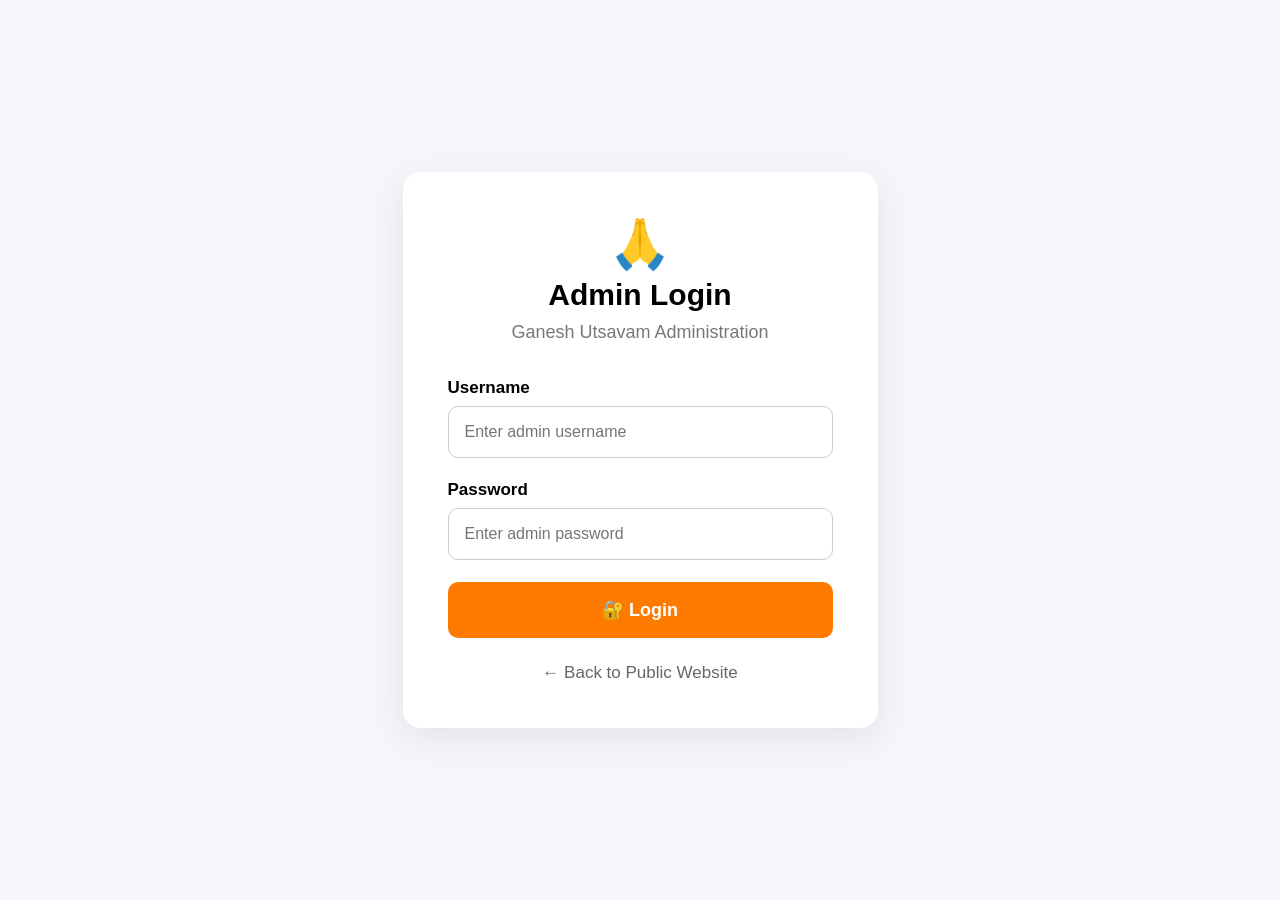
<file: src/main/resources/static/admin-login.html>
<!DOCTYPE html>
<html lang="en">

<head>
    <meta charset="UTF-8">
    <meta name="viewport" content="width=device-width, initial-scale=1.0">

    <title>Admin Login - Ganesh Utsavam</title>

    <style>
        * {
            box-sizing: border-box;
        }

        body {
            margin: 0;
            min-height: 100vh;
            display: flex;
            justify-content: center;
            align-items: center;
            font-family: Arial, sans-serif;
            background: #f4f6fb;
        }

        .login-container {
            width: 100%;
            max-width: 525px;
            padding: 25px;
        }

        .login-card {
            background: white;
            padding: 45px;
            border-radius: 18px;
            box-shadow: 0 10px 35px rgba(0, 0, 0, 0.08);
        }

        .logo {
            text-align: center;
            font-size: 48px;
            margin-bottom: 5px;
        }

        h1 {
            text-align: center;
            margin: 0;
            font-size: 30px;
        }

        .subtitle {
            text-align: center;
            color: #777;
            margin: 10px 0 35px;
            font-size: 18px;
        }

        label {
            display: block;
            font-weight: bold;
            margin-bottom: 8px;
            font-size: 17px;
        }

        input {
            width: 100%;
            padding: 16px;
            margin-bottom: 22px;
            border: 1px solid #ccc;
            border-radius: 10px;
            font-size: 16px;
        }

        input:focus {
            outline: none;
            border-color: #ff7a00;
        }

        .login-btn {
            width: 100%;
            padding: 17px;
            border: none;
            border-radius: 10px;
            background: #ff7a00;
            color: white;
            font-size: 18px;
            font-weight: bold;
            cursor: pointer;
        }

        .login-btn:hover {
            background: #e86d00;
        }

        .error-message {
            background: #ffe5e5;
            color: #c62828;
            padding: 12px;
            border-radius: 8px;
            margin-bottom: 20px;
            text-align: center;
        }

        .back-link {
            display: block;
            text-align: center;
            margin-top: 25px;
            color: #666;
            text-decoration: none;
            font-size: 17px;
        }

        .back-link:hover {
            color: #ff7a00;
        }
    </style>
</head>

<body>

<div class="login-container">

    <div class="login-card">

        <div class="logo">🙏</div>

        <h1>Admin Login</h1>

        <p class="subtitle">
            Ganesh Utsavam Administration
        </p>

        <div id="errorMessage" class="error-message" style="display:none;">
            Invalid username or password.
        </div>

        <form id="loginForm" action="/login" method="post">

            <label for="username">
                Username
            </label>

            <input
                    type="text"
                    id="username"
                    name="username"
                    placeholder="Enter admin username"
                    required
                    autocomplete="username"
            >

            <label for="password">
                Password
            </label>

            <input
                    type="password"
                    id="password"
                    name="password"
                    placeholder="Enter admin password"
                    required
                    autocomplete="current-password"
            >

            <button
                    type="submit"
                    class="login-btn">
                🔐 Login
            </button>

        </form>

        <a href="/" class="back-link">
            ← Back to Public Website
        </a>

    </div>

</div>

<script>

    const loginForm = document.getElementById("loginForm");
    const errorMessage = document.getElementById("errorMessage");
    const loginButton = document.querySelector(".login-btn");

    const params = new URLSearchParams(window.location.search);

    if (params.has("error")) {
        errorMessage.textContent =
            "Invalid username or password.";

        errorMessage.style.display = "block";
    }

    loginForm.addEventListener("submit", async function (event) {

        event.preventDefault();

        errorMessage.style.display = "none";

        loginButton.disabled = true;
        loginButton.textContent = "Logging in...";

        try {

            // Get a fresh CSRF token
            const response = await fetch("/csrf");

            if (!response.ok) {
                throw new Error("Unable to get CSRF token");
            }

            const csrf = await response.json();

            // Create hidden CSRF field
            let csrfInput = loginForm.querySelector(
                'input[name="' + csrf.parameterName + '"]'
            );

            if (!csrfInput) {

                csrfInput = document.createElement("input");

                csrfInput.type = "hidden";
                csrfInput.name = csrf.parameterName;

                loginForm.appendChild(csrfInput);
            }

            csrfInput.value = csrf.token;

            /*
             * IMPORTANT:
             * Let the browser perform the normal form POST.
             * Do NOT use fetch() for /login.
             */
            HTMLFormElement.prototype.submit.call(loginForm);

        } catch (error) {

            console.error(error);

            errorMessage.textContent =
                "Unable to connect to the server.";

            errorMessage.style.display = "block";

            loginButton.disabled = false;
            loginButton.textContent = "🔐 Login";
        }

    });

</script>


</body>

</html>
</file>
